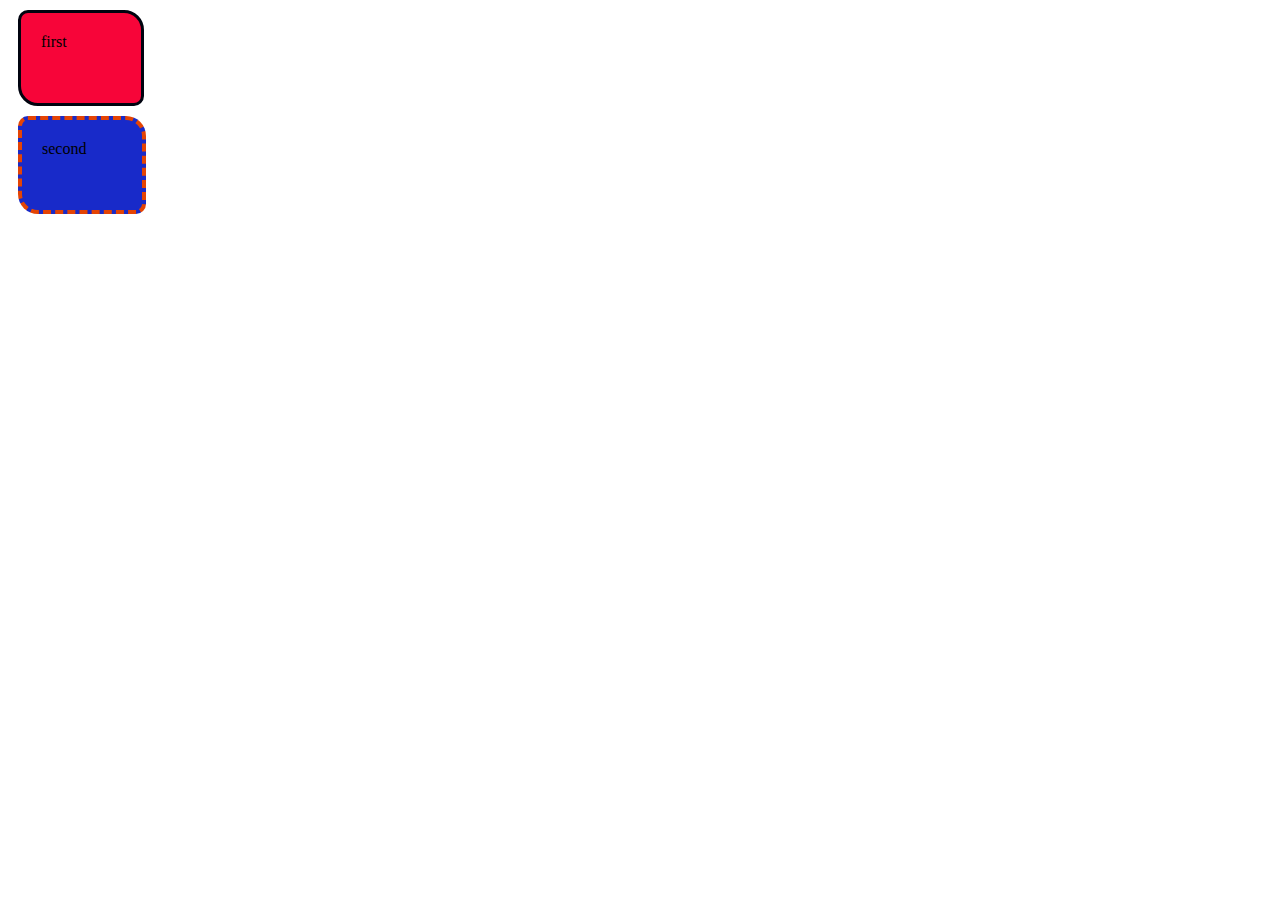
<file: DA/abhishekkr.html>
<!DOCTYPE html>
<html lang="en">
<head>
    <meta charset="UTF-8">
    <meta name="viewport" content="width=device-width, initial-scale=1.0">
    <title>PADDING PROPERRTY</title>
    <style> 
    .pad{
        height:50px ;
            width: 80px;
            padding: 20px;
            margin: 10px;
    }
        #first { 
            border: 3px solid #00030f;
            border-radius: 10px 20px 10px 20px;
            background-color: rgb(247, 5, 57);
        }
        #second{
            border: 4px dashed rgb(228, 68, 4);
            border-radius: 10px 20px 10px 20px ;
            background-color: rgb(24, 42, 201);
        }
    </style>
</head>
<body>
    <DIV id="first" class="pad"> first  </DIV>
    <DIV id="second" class="pad"> second  </DIV>
</body>

</html>
</file>
